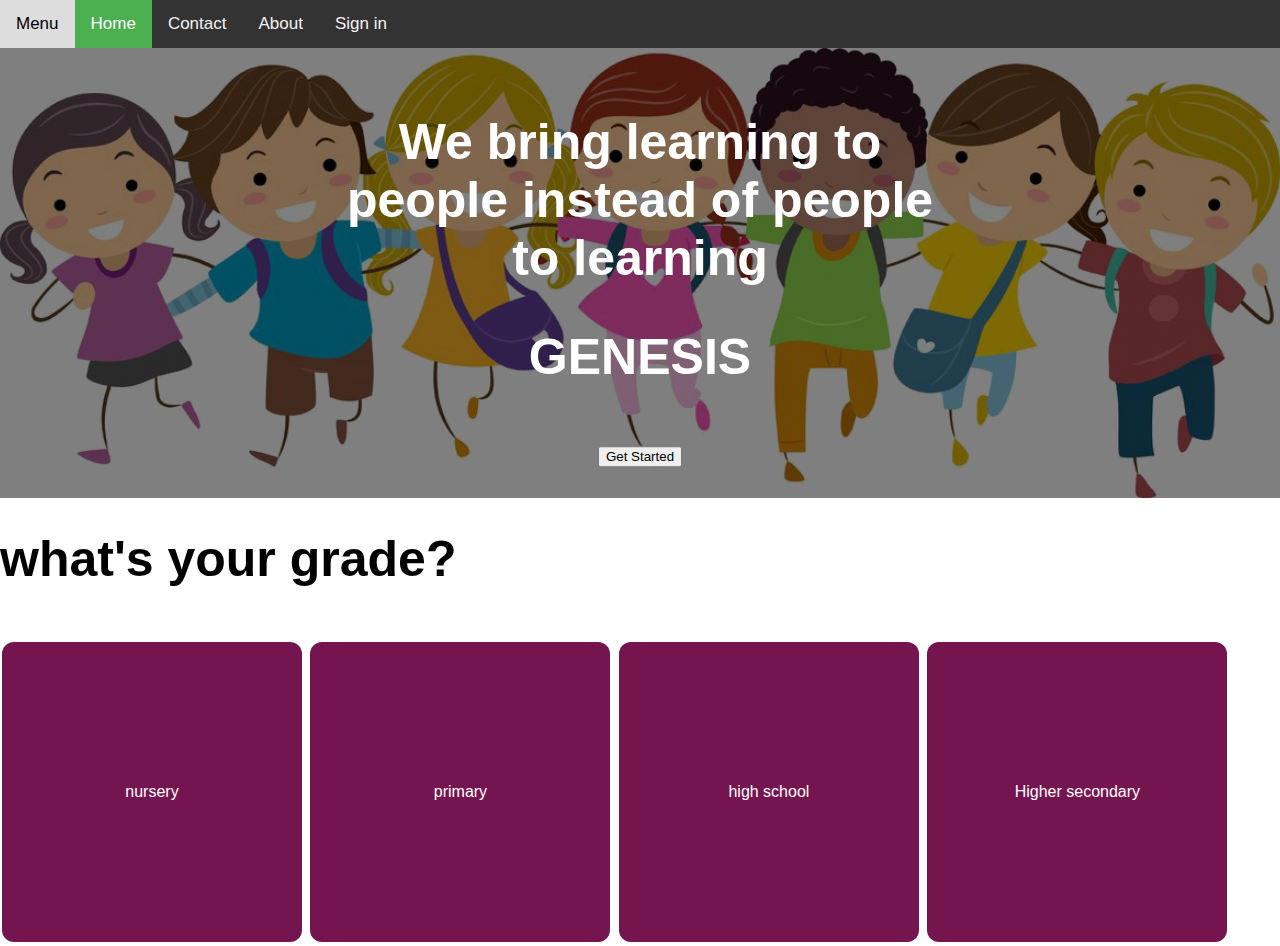
<file: index.html>
<!DOCTYPE html>
<html>
<head>
<meta name="viewport" content="width=device-width, initial-scale=1">
<style>
body, html {
  height: 100%;
  margin: 0;
  font-family: Arial, Helvetica, sans-serif;
}

.hero-image {
  background-image: linear-gradient(rgba(0, 0, 0, 0.5), rgba(0, 0, 0, 0.5)), url("kids.png");
  height: 50%;
  background-position: center;
  background-repeat: no-repeat;
  background-size: cover;
  position: relative;
}

.hero-text {
  text-align: center;
  position: absolute;
  top: 50%;
  left: 50%;
  transform: translate(-50%, -50%);
  color: white;
}

.hero-text button {
  border: none;
  outline: 0;
  display: inline-block;
  padding: 10px 25px;
  color: black;
  background-color:#E21A99  ;
  text-align: center;
  cursor: pointer;
}

.hero-text button:hover {
  background-color: #555;
  color: white;
}


.topnav {
  background-color: #333;
  overflow: hidden;
}

/* Style the links inside the navigation bar */
.topnav a {
  float: left;
  color: #f2f2f2;
  text-align: center;
  align-items: flex-end;
  padding: 14px 16px;
  text-decoration: none;
  font-size: 17px;
}

/* Change the color of links on hover */
.topnav a:hover {
  background-color: #ddd;
  color: black;
}

/* Add a color to the active/current link */
.topnav a.active {
  background-color: #4CAF50;
  color: white;
}


.button4 {
  background-color:#751550 ;
  border: none;
  color: white;
  padding: 20px;
  text-align: center;
  text-decoration: none;
  display: inline-block;
  font-size: 16px;
  margin: 4px 2px;
  height: 300px;
  width: 300px;
  border-radius: 12px;
  cursor: pointer;
}
.button4:hover {
  background-color: rgb(214, 218, 22);
  color: white;
}

</style>
</head>
<body>
  <div class="topnav">
    <a href="#menu">Menu</a>
    <a class="active" href="#home">Home</a>
    <a href="#contact">Contact</a>
    <a href="#about">About</a>
    <a href="C:\Users\ajasper2\login\login.html">Sign in</a>
  </div>
  
  <div class="hero-image">
    <div class="hero-text">
      <h1 style="font-size:50px">We bring learning to people instead of people to learning </h1><h2 style="font-size: 50px">GENESIS</h2><br>
      <form action="login.html" method="get" target="_blank">
        <input type="submit" value="Get Started" id='input_submit' class='input_field'>
        </form>
    </div>


<br><br><br><br><br><br><br><br>

<br><br><br><br><br><br><br><br>

<br><br><br><br><br><br><br><br>

<div>
   <h3 style="font-size:50px"> what's your grade?</h3>
                     <button class=" button4">nursery</button>
                     <button class="button4">primary</button>
  <button class=" button4">high school</button>
  <button class=" button4">Higher secondary</button>
</div>


</body>
</html>
</file>
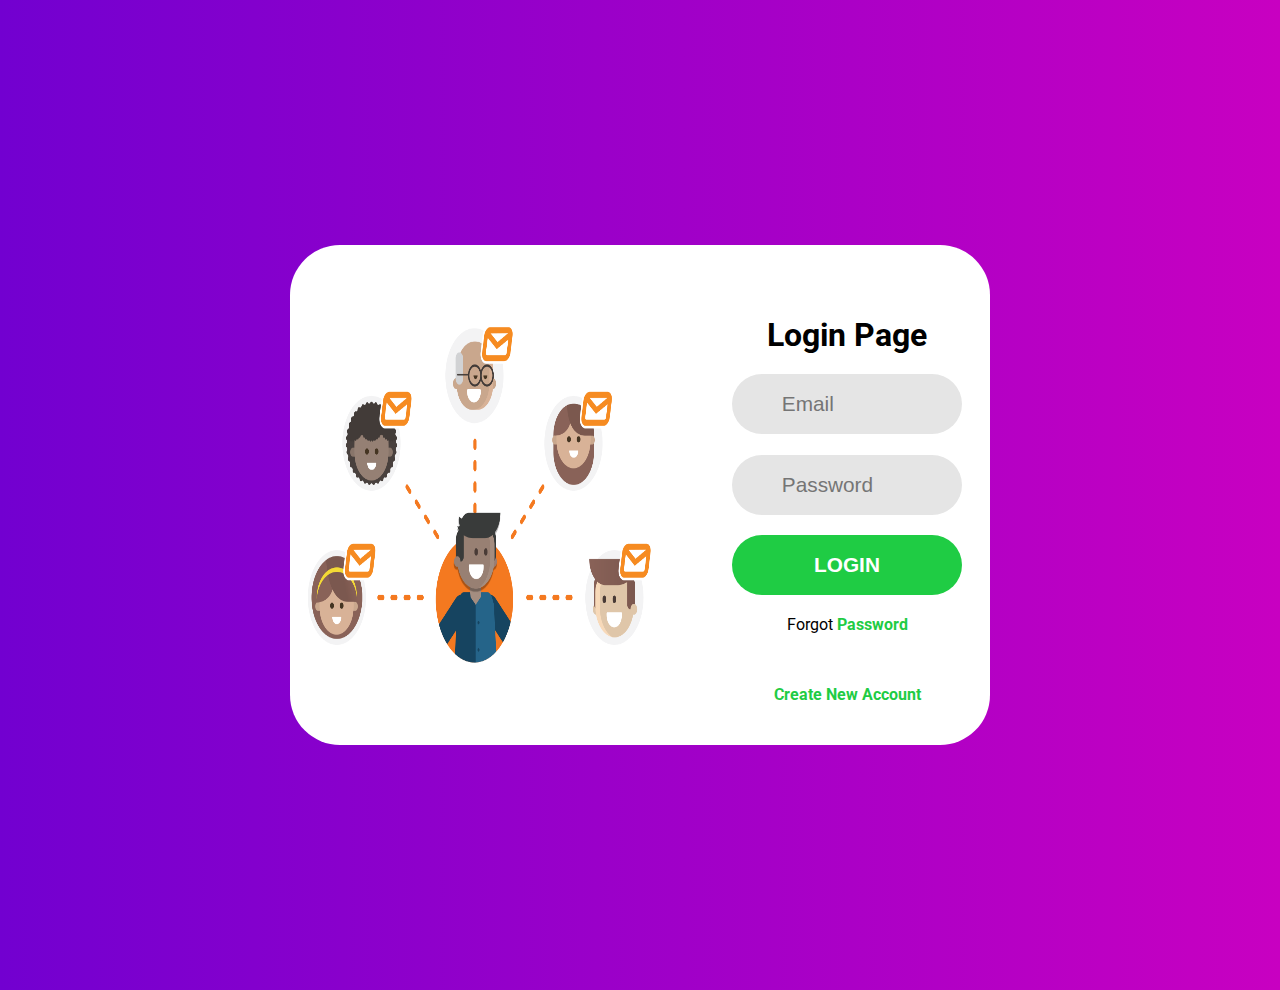
<file: login.html>
<!DOCTYPE html>
<html>

<head>
    <meta charset="utf-8" />
    <meta http-equiv="X-UA-Compatible" content="IE=edge">
    <title>#1 HTML Login Form</title>
    <meta name="viewport" content="width=device-width, initial-scale=1">
    <link rel="stylesheet" href="https://use.fontawesome.com/releases/v5.3.1/css/all.css" integrity="sha384-mzrmE5qonljUremFsqc01SB46JvROS7bZs3IO2EmfFsd15uHvIt+Y8vEf7N7fWAU"
        crossorigin="anonymous">
    <link href="https://fonts.googleapis.com/css?family=Roboto:300,400" rel="stylesheet">
    <link rel="stylesheet" href="login.css">
</head>

<body>
    <div id="form_wrapper">
        <div id="form_left">
            <img src="icon.png" alt="computer icon">
        </div>
        <div id="form_right">
            <h1>Login Page</h1>
            <div class="input_container">
                <i class="fas fa-envelope"></i>
                <input placeholder="Email" type="email" name="Email" id="field_email" class='input_field'>
            </div>
            <div class="input_container">
                <i class="fas fa-lock"></i>
                <input  placeholder="Password" type="password" name="Password" id="field_password" class='input_field'>
            </div>
            <form action="smspage.html" method="get" target="_blank">
            <input type="submit" value="Login" id='input_submit' class='input_field'>
            </form>
            
            <span>Forgot <a href="#">Password</a></span>
            <span id='create_account'>
                <Body>
                  <A href="signup.html">Create New Account</A>
                </Body>
            </span>
        </div>
    </div>
</body>

</html>
</file>
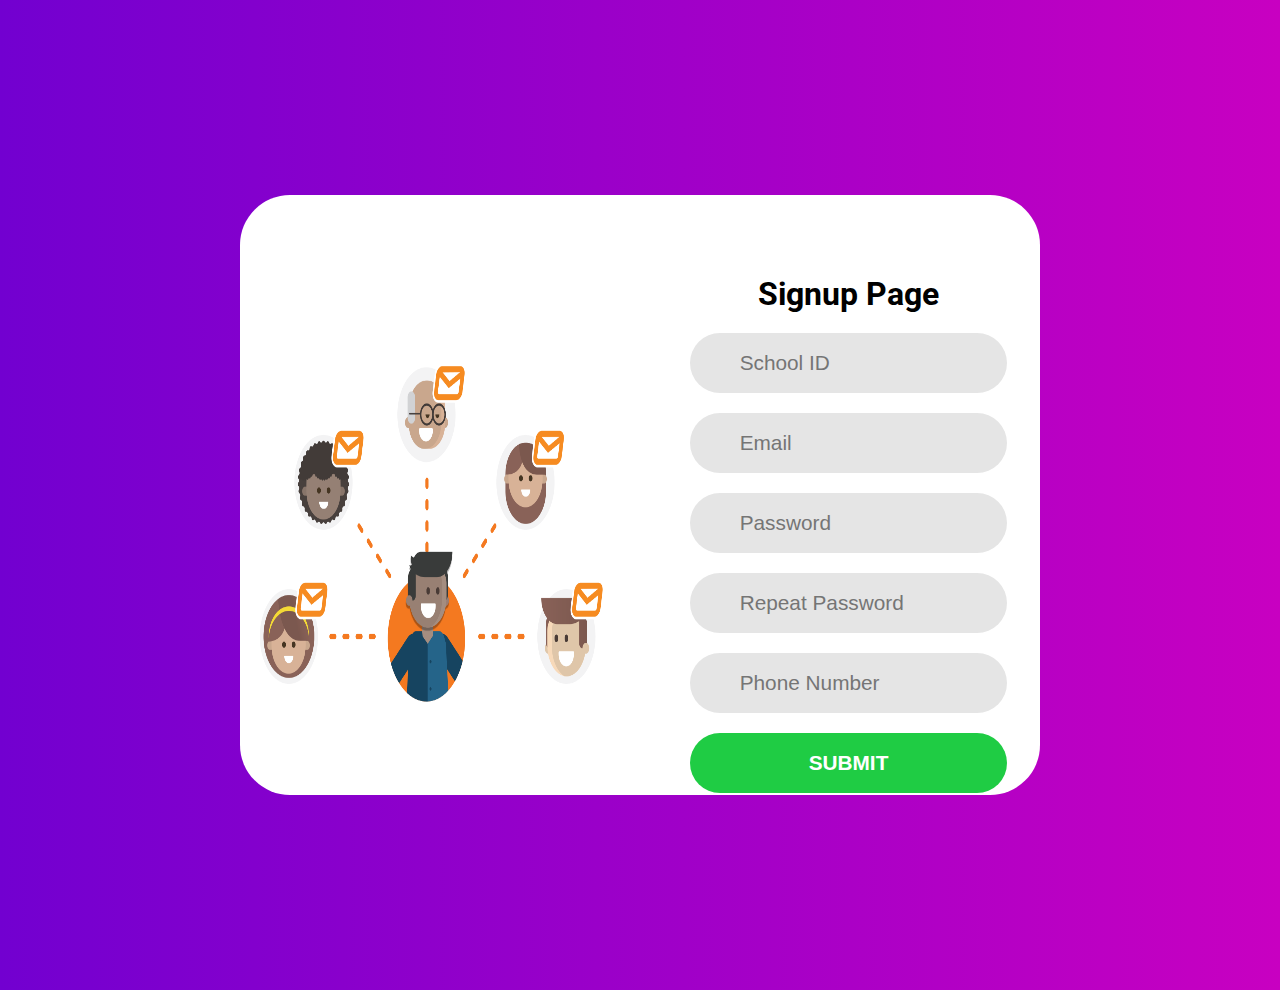
<file: signup.html>
<!DOCTYPE html>
<html>

<head>
    <meta charset="utf-8" />
    <meta http-equiv="X-UA-Compatible" content="IE=edge">
    <title>#1 HTML Login Form</title>
    <meta name="viewport" content="width=device-width, initial-scale=1">
    <link rel="stylesheet" href="https://use.fontawesome.com/releases/v5.3.1/css/all.css" integrity="sha384-mzrmE5qonljUremFsqc01SB46JvROS7bZs3IO2EmfFsd15uHvIt+Y8vEf7N7fWAU"
        crossorigin="anonymous">
    <link href="https://fonts.googleapis.com/css?family=Roboto:300,400" rel="stylesheet">
    <link rel="stylesheet" href="signup.css">
</head>

<body>
    <div id="form_wrapper">
        <div id="form_left">
            <img src="icon.png" alt="computer icon">
        </div>
        <div id="form_right">
            <h1>Signup Page</h1>
            <div class="input_container">
                <i class="fas fa-envelope"></i>
                <input placeholder="School ID" type="text" name="School ID" id="field_email" class='input_field'>
            </div>
            <div class="input_container">
                <i class="fas fa-envelope"></i>
                <input placeholder="Email" type="email" name="Email" id="field_email" class='input_field'>
            </div>
            <div class="input_container">
                <i class="fas fa-lock"></i>
                <input  placeholder="Password" type="password" name="Password" id="field_password" class='input_field'>
            </div>
            <div class="input_container">
                <i class="fas fa-lock"></i>
                <input  placeholder="Repeat Password" type="password" name="Password" id="field_password" class='input_field'>
            </div>
            <div class="input_container">
                <i class="fas fa-envelope"></i>
                <input  placeholder="Phone Number" type="number" name="Phone Number" class='input_field'>
            </div>

            <form action="smspage.html" method="get" target="_blank">
               
            <input type="submit" value="submit" id='input_submit' class='input_field'>
        </form>
    </div>
</body>

</html>
</file>
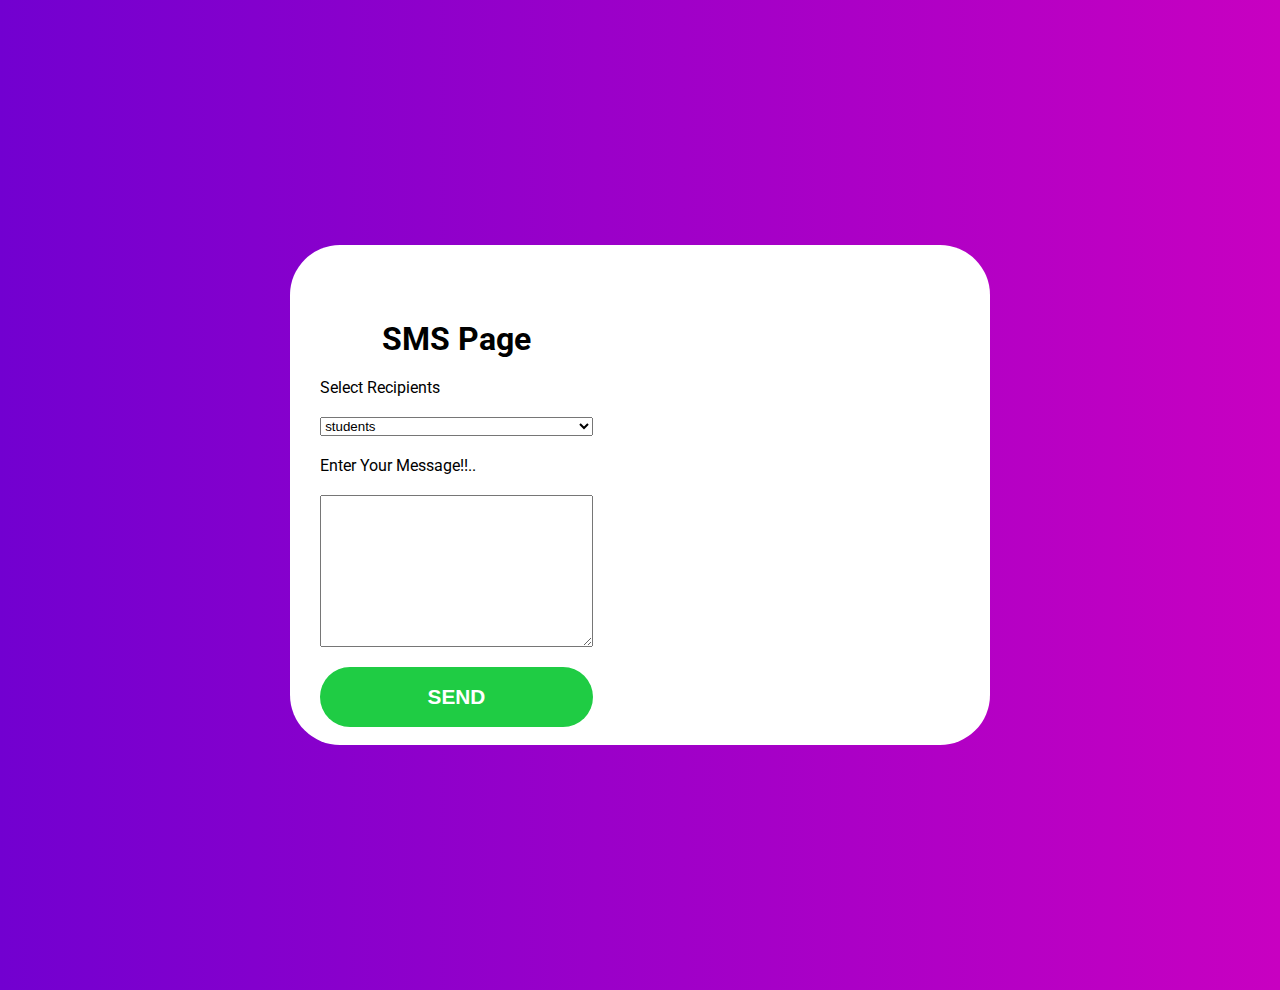
<file: smspage.html>
<!DOCTYPE html>
<html>

<head>
    <meta charset="utf-8" />
    <meta http-equiv="X-UA-Compatible" content="IE=edge">
    <title>#1 HTML Login Form</title>
    <meta name="viewport" content="width=device-width, initial-scale=1">
    <link rel="stylesheet" href="https://use.fontawesome.com/releases/v5.3.1/css/all.css" integrity="sha384-mzrmE5qonljUremFsqc01SB46JvROS7bZs3IO2EmfFsd15uHvIt+Y8vEf7N7fWAU"
        crossorigin="anonymous">
    <link href="https://fonts.googleapis.com/css?family=Roboto:300,400" rel="stylesheet">
    <link rel="stylesheet" href="login.css">
</head>

<body>
    <div id="form_wrapper">
        
        <div id="form_right">
            <h1>SMS Page</h1>
             <p>Select Recipients</p>
               
                <select name="student" id="Student">
                    <option value="Students">students</option>
                    <option value="Teachers">teachers</option>
                    <option value="Class 10">Class 10</option>
                    <option value="Class 10">Class 10</option>
                    <option value="All">all</option>
                 </select>
                 <p>Enter Your Message!!..</p>
            <textarea name="mes" id="" cols="30" rows="10"></textarea>
           
            <input type="submit" value="SEND" id='input_submit' class='input_field'>
            </span>
        </div>
    </div>
</body>

</html>
</file>
<file: login.css>
:root {
  --body_gradient_left: #7200D0;
  --body_gradient_right: #C800C1;
  --form_bg: #ffffff;
  --input_bg: #E5E5E5;
  --input_hover: #eaeaea;
  --submit_bg: #1FCC44;
  --submit_hover: #40e263;
  --icon_color: #6b6b6b;
}

* {
  padding: 0;
  margin: 0;
  box-sizing: border-box;
}

body {
  /* make the body full height*/
  height: 110vh;
  /* set our custom font */
  font-family: 'Roboto',
      sans-serif;
  /* create a linear gradient*/
  background-image: linear-gradient(to right, var(--body_gradient_left), var(--body_gradient_right));
  display: flex;
}

#form_wrapper {
  width: 700px;
  height: 500px;
  /* this will help us center it*/
  margin: auto;
  background-color: var(--form_bg);
  border-radius: 50px;
  /* make it a grid container*/
  display: grid;
  /* with two columns of same width*/
  grid-template-columns: 1fr 1fr;
  /* with a small gap in between them*/
  grid-gap: 5vw;
  /* add some padding around */
  padding: 5vh 15px;
}

#form_left {
  /* center the image */
  display: flex;
  justify-content: center;
  align-items: center;
}

#form_left img {
  width: 350px;
  height: 350px;
}

#form_right {
  display: grid;
  /* single column layout */
  grid-template-columns: 1fr;
  /* have some gap in between elements*/
  grid-gap: 20px;
  padding: 10% 5%;
}

h1,
span {
  text-align: center;
}

.input_container {
  background-color: var(--input_bg);
  /* vertically align icon and text inside the div*/
  display: flex;
  align-items: center;
  padding-left: 20px;
}

.input_container:hover {
  background-color: var(--input_hover);
}

.input_container,
#input_submit {
  height: 60px;
  /* make the borders more round */
  border-radius: 30px;
  width: 100%;
}

.input_field {
  /* customize the input tag with lighter font and some padding*/
  color: var(--icon_color);
  background-color: inherit;
  width: 90%;
  border: none;
  font-size: 1.3rem;
  font-weight: 400;
  padding-left: 30px;
}

.input_field:hover,
.input_field:focus {
  /* remove the outline */
  outline: none;
}

#input_submit {
  /* submit button has a different color and different padding */
  background-color: var(--submit_bg);
  padding-left: 0;
  font-weight: bold;
  color: white;
  text-transform: uppercase;
}

#input_submit:hover {
  background-color: var(--submit_hover);
  /* simple color transition on hover */
  transition: background-color,
      1s;
  cursor: pointer;
}

/* shift it a bit lower */
#create_account {
  display: block;
  position: relative;
  top: 30px;
}

a {
  /* remove default underline */
  text-decoration: none;
  color: var(--submit_bg);
  font-weight: bold;
}

a:hover {
  color: var(--submit_hover);
}

i {
  color: var(--icon_color);
}

/* make it responsive */
@media screen and (max-width:768px) {

  /* make the layout  a single column and add some margin to the wrapper */
  #form_wrapper {
      grid-template-columns: 1fr;
      margin-left: 10px;
      margin-right: 10px;
  }
  /* on small screen we don't display the image */
  #form_left {
      display: none;
  }
}
</file>
<file: signup.css>
:root {
    --body_gradient_left: #7200D0;
    --body_gradient_right: #C800C1;
    --form_bg: #ffffff;
    --input_bg: #E5E5E5;
    --input_hover: #eaeaea;
    --submit_bg: #1FCC44;
    --submit_hover: #40e263;
    --icon_color: #6b6b6b;
  }
  
  * {
    padding: 0;
    margin: 0;
    box-sizing: border-box;
  }
  
  body {
    /* make the body full height*/
    height: 110vh;
    /* set our custom font */
    font-family: 'Roboto',
        sans-serif;
    /* create a linear gradient*/
    background-image: linear-gradient(to right, var(--body_gradient_left), var(--body_gradient_right));
    display: flex;
  }
  
  #form_wrapper {
    width: 800px;
    height: 600px;
    /* this will help us center it*/
    margin: auto;
    background-color: var(--form_bg);
    border-radius: 50px;
    /* make it a grid container*/
    display: grid;
    /* with two columns of same width*/
    grid-template-columns: 1fr 1fr;
    /* with a small gap in between them*/
    grid-gap: 5vw;
    /* add some padding around */
    padding: 5vh 15px;
  }
  
  #form_left {
    /* center the image */
    display: flex;
    justify-content: center;
    align-items: center;
  }
  
  #form_left img {
    width: 350px;
    height: 350px;
  }
  
  #form_right {
    display: grid;
    /* single column layout */
    grid-template-columns: 1fr;
    /* have some gap in between elements*/
    grid-gap: 20px;
    padding: 10% 5%;
  }
  
  h1,
  span {
    text-align: center;
  }
  
  .input_container {
    background-color: var(--input_bg);
    /* vertically align icon and text inside the div*/
    display: flex;
    align-items: center;
    padding-left: 20px;
  }
  
  .input_container:hover {
    background-color: var(--input_hover);
  }
  
  .input_container,
  #input_submit {
    height: 60px;
    /* make the borders more round */
    border-radius: 30px;
    width: 100%;
  }
  
  .input_field {
    /* customize the input tag with lighter font and some padding*/
    color: var(--icon_color);
    background-color: inherit;
    width: 90%;
    border: none;
    font-size: 1.3rem;
    font-weight: 400;
    padding-left: 30px;
  }
  
  .input_field:hover,
  .input_field:focus {
    /* remove the outline */
    outline: none;
  }
  
  #input_submit {
    /* submit button has a different color and different padding */
    background-color: var(--submit_bg);
    padding-left: 0;
    font-weight: bold;
    color: white;
    text-transform: uppercase;
  }
  
  #input_submit:hover {
    background-color: var(--submit_hover);
    /* simple color transition on hover */
    transition: background-color,
        1s;
    cursor: pointer;
  }
  
  /* shift it a bit lower */
  #create_account {
    display: block;
    position: relative;
    top: 30px;
  }
  
  a {
    /* remove default underline */
    text-decoration: none;
    color: var(--submit_bg);
    font-weight: bold;
  }
  
  a:hover {
    color: var(--submit_hover);
  }
  
  i {
    color: var(--icon_color);
  }
  
  /* make it responsive */
  @media screen and (max-width:768px) {
  
    /* make the layout  a single column and add some margin to the wrapper */
    #form_wrapper {
        grid-template-columns: 1fr;
        margin-left: 10px;
        margin-right: 10px;
    }
    /* on small screen we don't display the image */
    #form_left {
        display: none;
    }
  }
</file>
